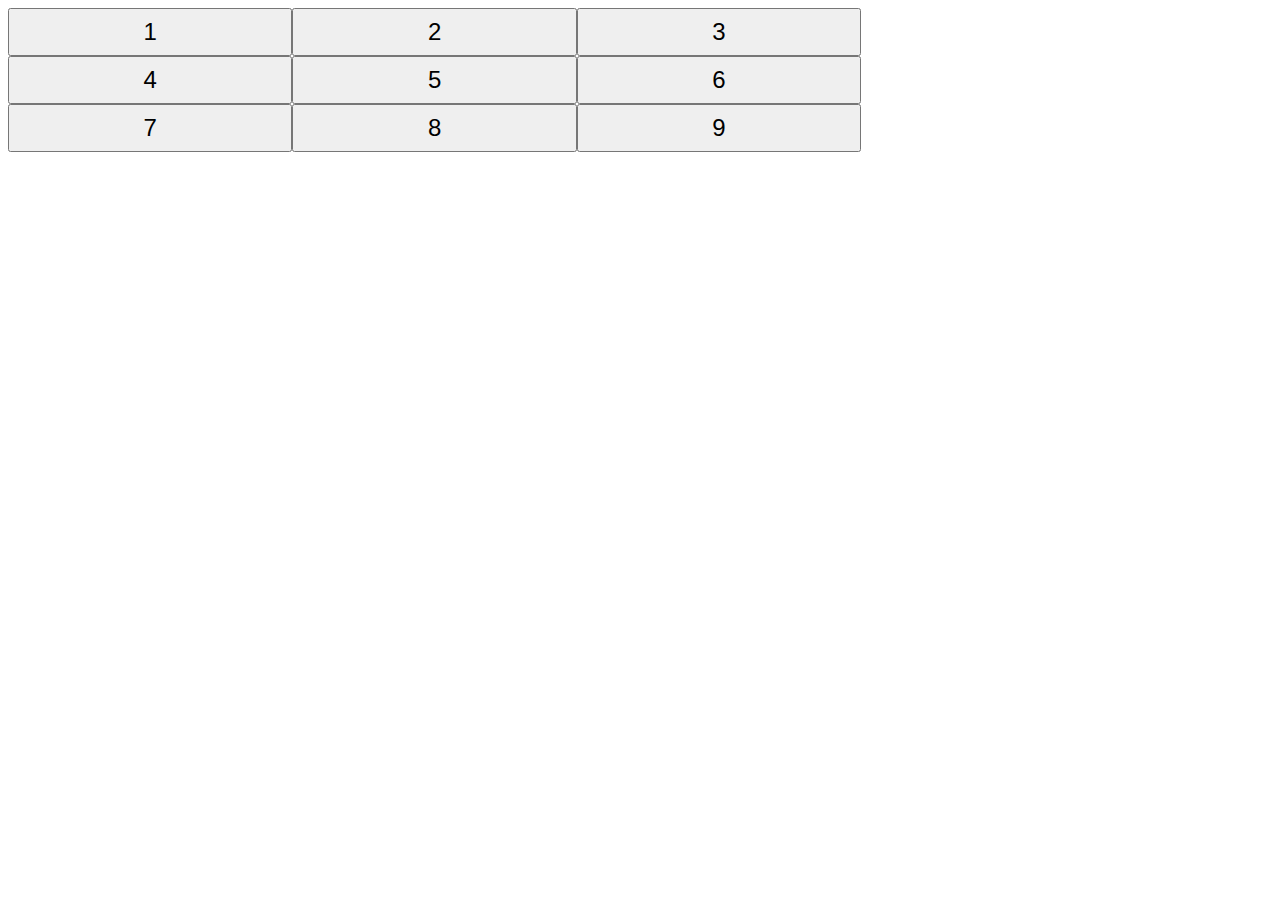
<file: JSFundamentals/Day8_Buttons Container/index.html>
<!DOCTYPE html>
<html lang="en">
  <head>
    <meta charset="UTF-8" />
    <meta name="viewport" content="width=device-width, initial-scale=1.0" />
    <meta http-equiv="X-UA-Compatible" content="ie=edge" />
    <link rel="stylesheet" href="style.css" />
    <title>Document</title>
  </head>
  <body>
    <div id="btns"></div>
    <script src="script.js"></script>
  </body>
</html>
</file>
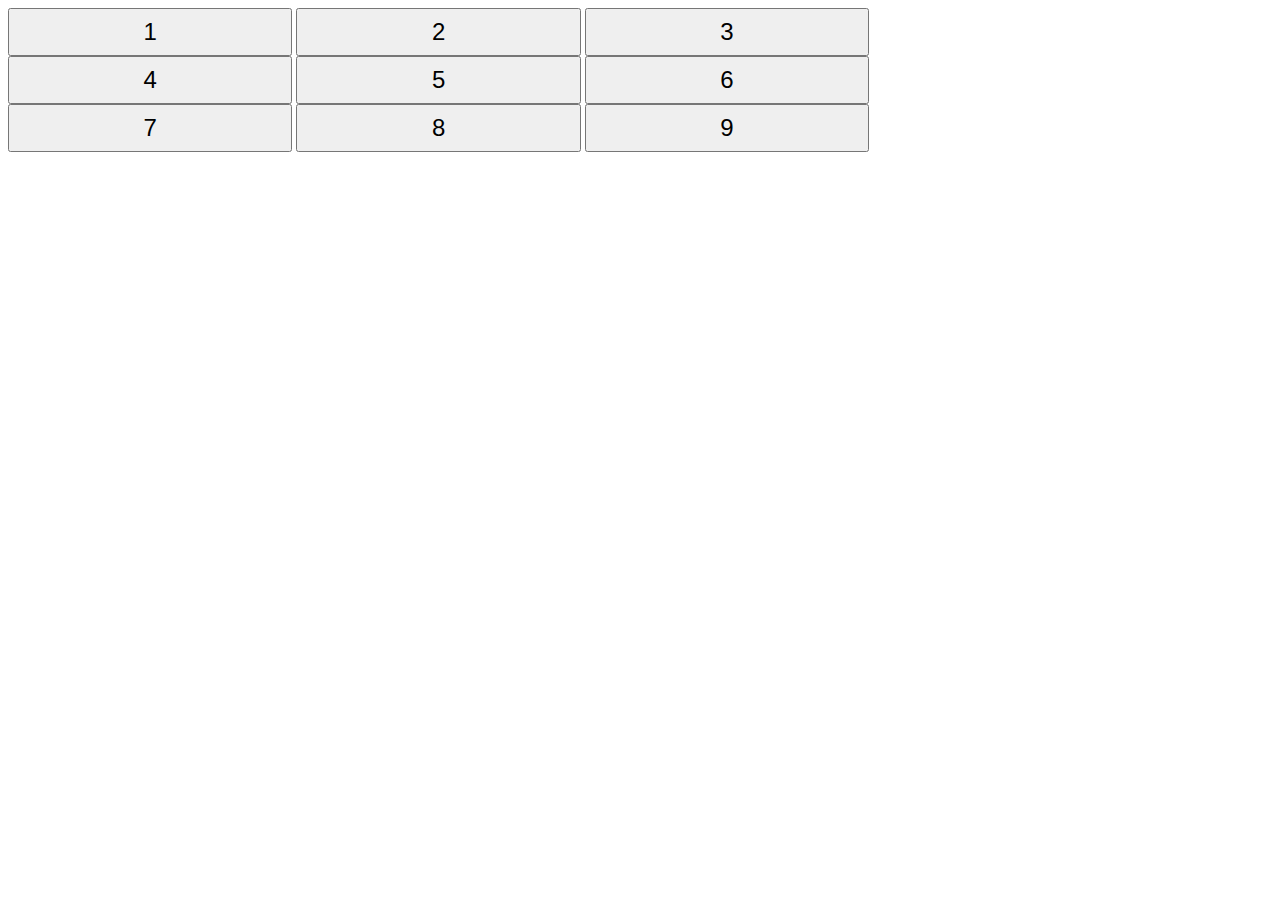
<file: JSFundamentals/Day8_Buttons Container/Solution_02/index.html>
<!DOCTYPE html>
<html lang="en">
  <head>
    <meta charset="UTF-8" />
    <meta name="viewport" content="width=device-width, initial-scale=1.0" />
    <meta http-equiv="X-UA-Compatible" content="ie=edge" />
    <link rel="stylesheet" href="style.css" />
    <title>Document</title>
  </head>
  <body>
    <div class="btns">
      <button id="btn1" class="btn">1</button>
      <button id="btn2" class="btn">2</button>
      <button id="btn3" class="btn">3</button>
      <button id="btn4" class="btn">4</button>
      <button id="btn5" class="btn">5</button>
      <button id="btn6" class="btn">6</button>
      <button id="btn7" class="btn">7</button>
      <button id="btn8" class="btn">8</button>
      <button id="btn9" class="btn">9</button>
    </div>
    <script src="script.js"></script>
  </body>
</html>
</file>
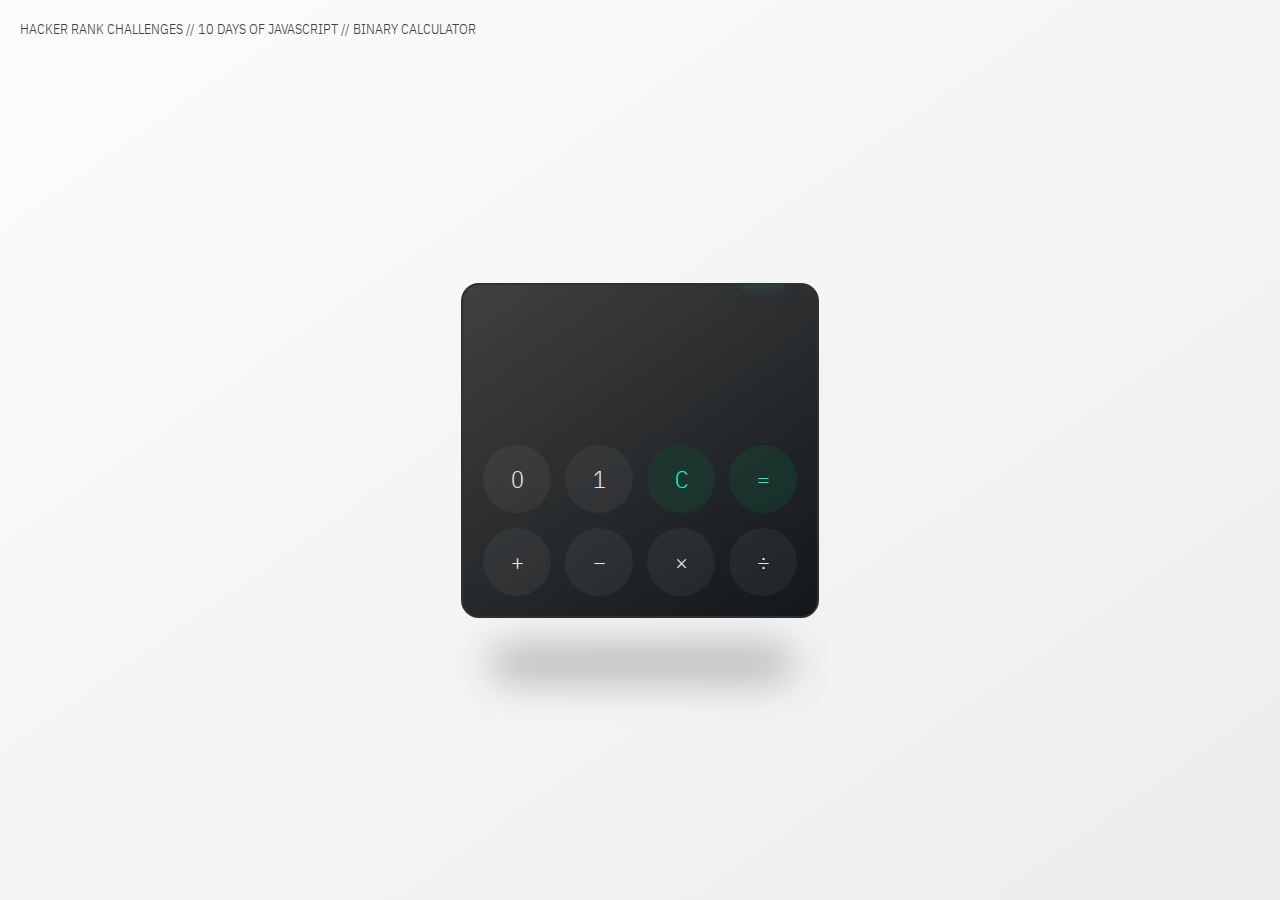
<file: JSFundamentals/Day9_Binary Calculator/Solution_02/index.html>
<!DOCTYPE html>
<html lang="en">
  <head>
    <meta charset="UTF-8" />
    <meta name="viewport" content="width=device-width, initial-scale=1.0" />
    <meta http-equiv="X-UA-Compatible" content="ie=edge" />
    <title>Binary Calculator</title>
    <link
      href="https://fonts.googleapis.com/css?family=IBM+Plex+Sans+Condensed:300"
      rel="stylesheet"
    />
    <link rel="stylesheet" href="style.css" />
  </head>
  <body>
    <span class="info">HACKER RANK CHALLENGES // 10 DAYS OF JAVASCRIPT // BINARY CALCULATOR</span>

    <div class="calculator">
      <div class="light"></div>
      <div class="display"></div>
      <div class="btns">
        <div class="row">
          <button id="btn0">0</button>
          <button id="btn1">1</button>
          <button id="btnClr">C</button>
          <button id="btnEql">&#61;</button>
        </div>
        <div class="row">
          <button id="btnSum">&#43;</button>
          <button id="btnSub">&#8722;</button>
          <button id="btnMul">&#215;</button>
          <button id="btnDiv">&#247;</button>
        </div>
      </div>
    </div>
    <script src="script.js"></script>
  </body>
</html>
</file>
<file: JSFundamentals/Day8_Buttons Container/style.css>
#btns {
  width: 75%;
}

.btn {
  width: 30%;
  height: 48px;
  font-size: 24px;
}
</file>
<file: JSFundamentals/Day8_Buttons Container/Solution_02/style.css>
.btns {
  width: 75%;
  position: relative;
}

.btn {
  width: 30%;
  height: 48px;
  font-size: 24px;
}
</file>
<file: JSFundamentals/Day9_Binary Calculator/Solution_02/style.css>
html,
body {
  margin: 0;
  padding: 0;
  height: 100%;
}

html {
  box-sizing: border-box;
}

*,
*:before,
*:after {
  box-sizing: inherit;
}

body {
  background-image: linear-gradient(145deg, #fcfcfc, #ededed);
  display: flex;
  align-items: center;
  justify-content: center;
  -webkit-font-smoothing: antialiased;
  -moz-osx-font-smoothing: grayscale;
}

.info {
  position: absolute;
  top: 20px;
  left: 20px;
  color: #404040;
  font-family: "IBM Plex Sans Condensed", sans-serif;
  font-size: 14px;
  font-weight: 300;
}

.calculator {
  position: relative;
  min-width: 358px;
  margin: 20px;
  background-image: linear-gradient(145deg, #404040, #12171b);
  border: 2px solid #2f2f2f;
  border-radius: 18px;
  cursor: pointer;
}

.calculator:after {
  content: "";
  position: absolute;
  z-index: -1;
  bottom: 0;
  left: 28px;
  height: 26px;
  width: 300px;
  background-color: black;
  border-radius: 20px;
  box-shadow: 0 60px 40px hsla(0, 0%, 0%, 0.34);
}

.light {
  position: absolute;
  right: 34px;
  width: 40px;
  height: 4px;
  background-color: #00ffba;
  box-shadow: 0 0 8px 1px hsla(170, 100%, 70%, 0.7), 0 0 16px hsla(170, 100%, 62%, 0.98);
  transition: opacity 0.02s ease-in;
  opacity: 1;
}

.dim {
  opacity: 0.08;
}

.display {
  min-height: 140px;
  padding: 68px 42px 0 20px;
  color: #e8e8e8;
  font-family: "IBM Plex Sans Condensed", sans-serif;
  font-size: 46px;
  font-weight: 300;
  text-align: right;
}

.display::selection {
  background-color: hsla(160, 50%, 17%, 0.8);
}

.btns {
  margin: 20px;
}

.row {
  display: flex;
  justify-content: space-between;
}

.row:first-of-type {
  margin-bottom: 15px;
}

button {
  width: 68px;
  height: 68px;
  margin: 0px;
  border: none;
  border-radius: 50px;
  background-color: hsla(0, 0%, 100%, 0.05);
  color: #e8e8e8;
  cursor: pointer;
  font-family: "IBM Plex Sans Condensed", sans-serif;
  font-size: 24px;
  font-weight: 300;
  transition: 0.2s ease-in-out;
}

button:hover {
  background-color: hsla(0, 0%, 100%, 0.09);
}

button:active {
  background-color: hsla(0, 0%, 100%, 0.03);
}

#btnClr,
#btnEql {
  background-color: hsla(160, 50%, 17%, 0.5);
  color: #00ffba;
}

#btnClr:hover,
#btnEql:hover {
  background-color: hsla(160, 50%, 17%, 0.8);
}

/* For use with JS */
body:not(.user-is-tabbing) button:focus {
  outline: none;
}
</file>
